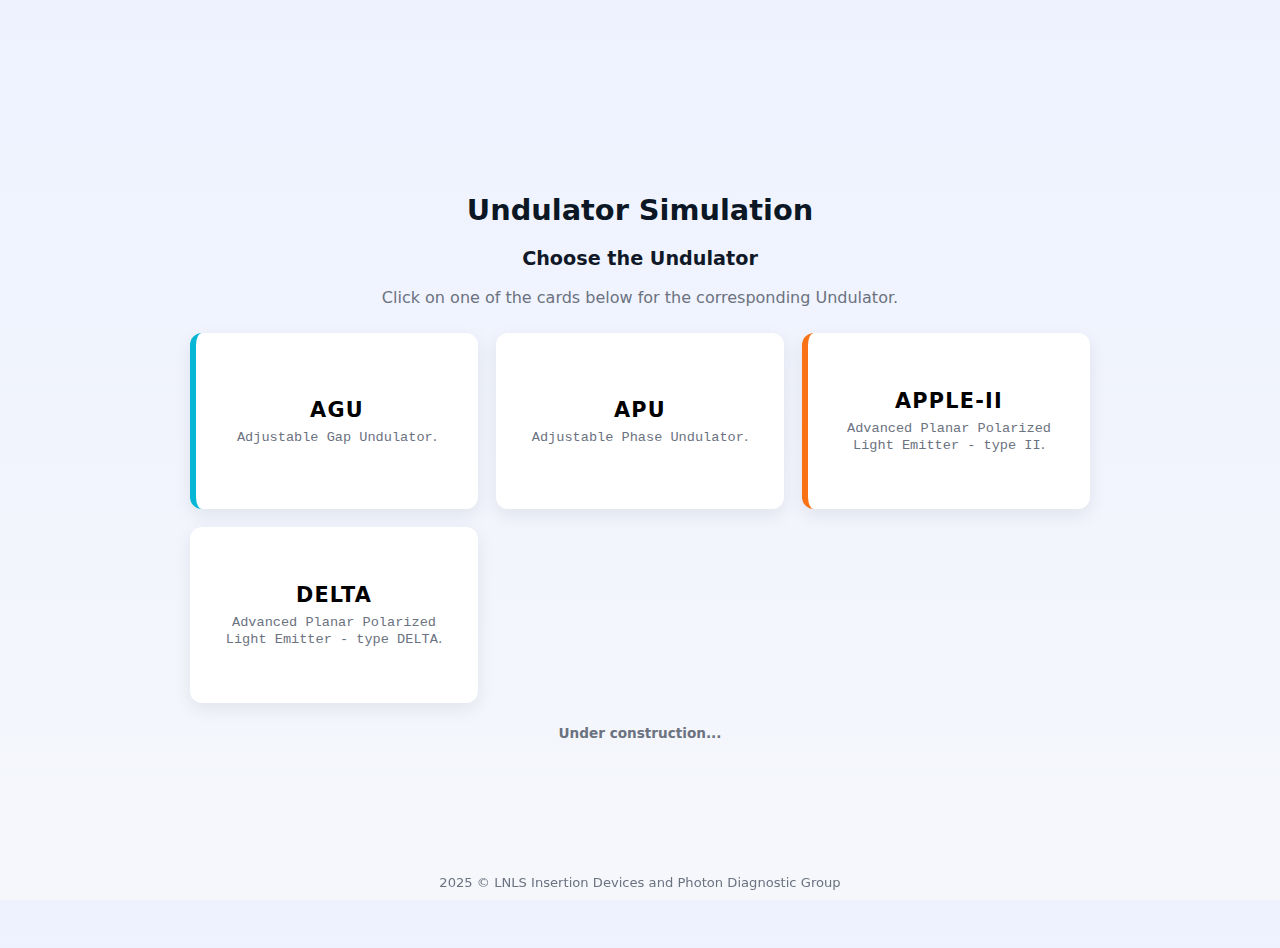
<file: index.html>
<!doctype html>
<html lang="en">

<head>
    <meta charset="utf-8" />
    <meta name="viewport" content="width=device-width,initial-scale=1" />
    <meta name="author" content="Jefferson Barros Vieira">
    <meta name="dcterms.created" content="08-14-2025">
    <meta name="email" content="jefferson.vieira@lnls.br">
    <meta name="organization" content="LNLS Insertion Devices and Photon Diagnostic Group">
    <meta name="copyright" content="2025">
    <link rel="author" href="https://github.com/JeffersonBarrosVieira">
    <title>Undulator Simulation</title>
    <link rel="stylesheet" href="./src/css/main.css">
</head>

<body>
    <div class="container">
        <header class="site-title">
            <h1>Undulator Simulation</h1>
        </header>

        <h2>Choose the Undulator</h2>
        <p class="lead">Click on one of the cards below for the corresponding Undulator.</p>

        <div class="grid">
            <a href="agu.html" class="card agu" role="button" aria-label="Open AGU">
                <div>
                    <span class="title">AGU</span>
                    <span class="subtitle"><code>Adjustable Gap Undulator</code>.</span>
                </div>
            </a>

            <a href="apu.html" class="card apu" role="button" aria-label="Open APU">
                <div>
                    <span class="title">APU</span>
                    <span class="subtitle"><code>Adjustable Phase Undulator</code>.</span>
                </div>
            </a>

            <a href="apple-ii.html" class="card apple" role="button" aria-label="Open APPLE-II">
                <div>
                    <span class="title">APPLE-II</span>
                    <span class="subtitle"><code>Advanced Planar Polarized Light Emitter - type II</code>.</span>
                </div>
            </a>

            <a href="delta.html" class="card delta" role="button" aria-label="Open DELTA">
                <div>
                    <span class="title">DELTA</span>
                    <span class="subtitle"><code>Advanced Planar Polarized Light Emitter - type DELTA</code>.</span>
                </div>
            </a>
        </div>

        <h3>Under construction...</h3>

        <footer>
            <div class="copyright">2025 &copy; LNLS Insertion Devices and Photon Diagnostic Group</div>
        </footer>
    </div>
</body>

</html>
</file>
<file: src/css/main.css>
:root {
    --bg: #f5f7fb;
    --card: #ffffff;
    --accent: #0b78f6;
    --muted: #6b7280
}

html,
body {
    height: 100%;
    margin: 0;
    font-family: Inter, system-ui, -apple-system, "Segoe UI", Roboto, "Helvetica Neue", Arial;
    overflow-y: hidden;
}

body {
    display: flex;
    align-items: center;
    justify-content: center;
    background: linear-gradient(180deg, #eef2ff 0%, var(--bg) 100%);
    padding: 24px;
}

.container {
    max-width: 900px;
    width: 100%;
    text-align: center;
}

header.site-title {
    margin-bottom: 20px
}

header.site-title h1 {
    margin: 0;
    font-size: 1.8rem;
    color: #0b1724
}


h2 {
    margin: 6px 0 18px;
    font-size: 1.2rem;
    color: #111827
}

p.lead {
    margin: 0 0 26px;
    color: var(--muted);
}

.grid {
    display: grid;
    grid-template-columns: repeat(auto-fit, minmax(220px, 1fr));
    gap: 18px;
}

a.card {
    display: flex;
    align-items: center;
    justify-content: center;
    min-height: 140px;
    background: var(--card);
    border-radius: 12px;
    box-shadow: 0 6px 18px rgba(15, 23, 42, 0.08);
    text-decoration: none;
    color: inherit;
    transition: transform .18s ease, box-shadow .18s ease, opacity .12s ease;
    outline: none;
    padding: 18px;
}

a.card:hover {
    transform: translateY(-6px);
    box-shadow: 0 14px 30px rgba(15, 23, 42, 0.12);
}

a.card:active {
    transform: translateY(-2px);
}

.card .title {
    font-size: 1.3rem;
    font-weight: 700;
    letter-spacing: .06em;
}

.card .subtitle {
    display: block;
    font-size: 0.85rem;
    color: var(--muted);
    margin-top: 6px;
}

a.card:focus {
    box-shadow: 0 0 0 4px rgba(11, 120, 246, 0.12);
}

.card.agu {
    border-left: 6px solid #06b6d4;
}

.card.apple {
    border-left: 6px solid #f97316;
}

h3 {
    margin-top: 22px;
    color: var(--muted);
    font-size: 0.85rem;
    justify-content: space-between;
    align-items: center;
    gap: 12px
}

footer {
    margin: 10px 0;
    color: var(--muted);
    font-size: 0.85rem;
    display: flex;
    position: fixed;
    bottom: 0;
    left: 0;
    align-items: center;
    justify-content: center;
    gap: 12px;
    width: 100%;
}

footer .copyright {
    font-size: 0.82rem;
    color: var(--muted);
}
</file>
